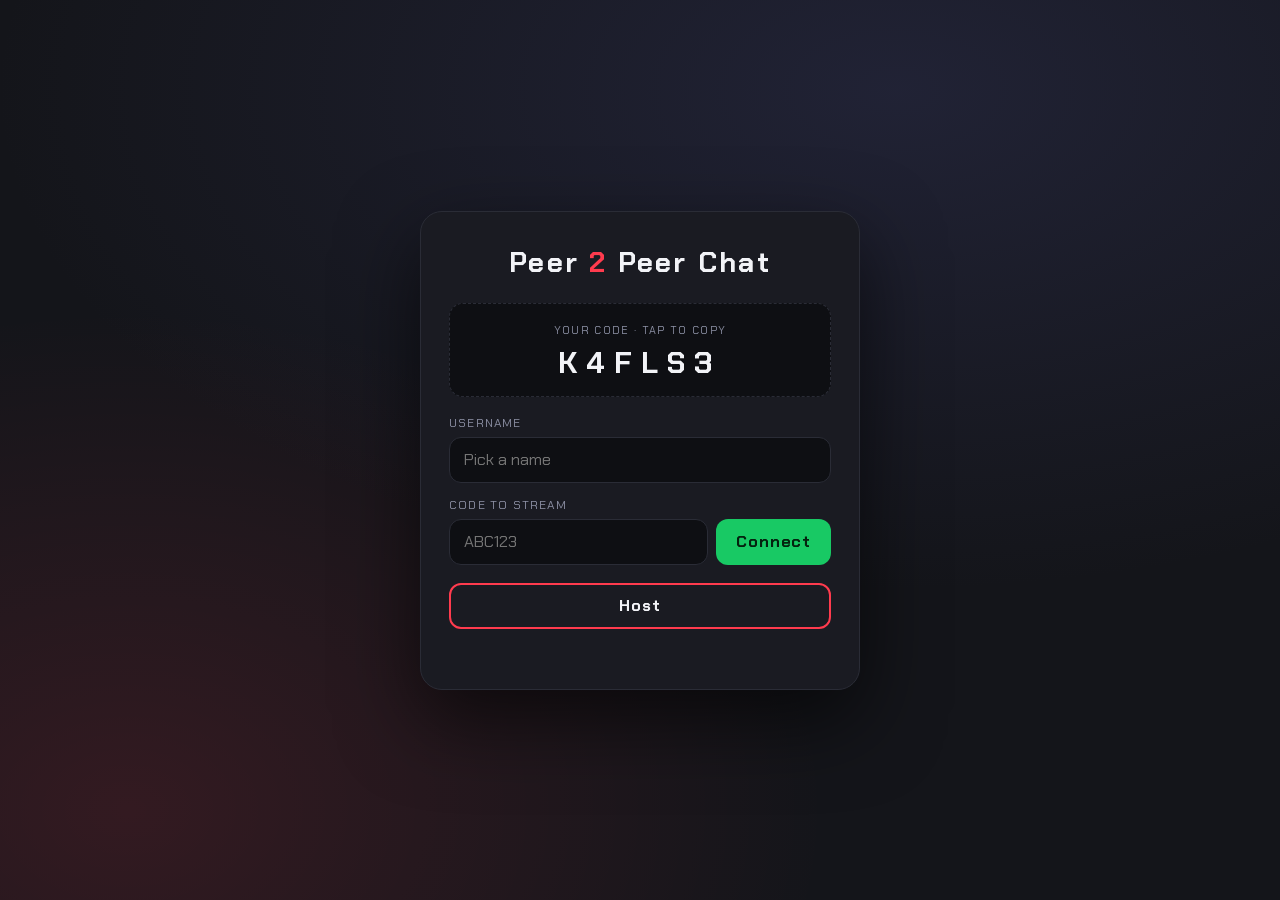
<file: index.html>
<!DOCTYPE html>
<html lang="en">
<head>
<meta charset="utf-8">
<meta name="viewport" content="width=device-width, initial-scale=1, viewport-fit=cover, interactive-widget=resizes-content">
<meta name="theme-color" content="#14151a">
<title>P2P Room</title>
<link href="https://fonts.googleapis.com/css2?family=Chakra+Petch:wght@400;600;700&display=swap" rel="stylesheet">
<link rel="stylesheet" href="css/base.css">
<link rel="stylesheet" href="css/login.css">
</head>
<body>

<section id="login">
 <div class="card">
  <div class="logo">Peer <span>2</span> Peer Chat</div>
  <div class="codebox"><small>Your code · tap to copy</small><b id="mycode">------</b></div>
  <label for="uname">Username</label>
  <input class="f" id="uname" maxlength="20" autocomplete="off" autocapitalize="words" enterkeyhint="next" placeholder="Pick a name">
  <label for="jcode">Code to stream</label>
  <div class="row"><input class="f" id="jcode" maxlength="6" autocomplete="off" autocapitalize="characters" autocorrect="off" spellcheck="false" enterkeyhint="go" placeholder="ABC123" style="text-transform:uppercase"><button class="btn go" id="join">Connect</button></div>
  <button class="btn host" id="host">Host</button>
  <div class="err" id="err"></div>
 </div>
</section>

<script src="js/config.js"></script>
<script src="js/login.js"></script>
</body>
</html>
</file>
<file: css/base.css>
:root{color-scheme:dark;--bg:#14151a;--panel:#1a1b22;--deep:#0e0f13;--line:#2a2c36;--text:#f2f3f7;--mute:#8b8fa3;--accent:#ff3b4e;--ok:#18c964;
 --sat:env(safe-area-inset-top,0px);--sar:env(safe-area-inset-right,0px);--sab:env(safe-area-inset-bottom,0px);--sal:env(safe-area-inset-left,0px)}
*,*:before,*:after{box-sizing:border-box}
html{-webkit-text-size-adjust:100%;text-size-adjust:100%}
html,body{height:100%;margin:0}
body{background:var(--bg);color:var(--text);font-family:'Chakra Petch',ui-monospace,Menlo,Consolas,monospace;-webkit-tap-highlight-color:transparent}
button,input{font:inherit;color:inherit}
input{font-size:16px} /* 16px+ stops iOS Safari from zooming into focused fields */
button,input,label{touch-action:manipulation}
.hidden{display:none!important}
</file>
<file: css/login.css>
#login{min-height:100%;min-height:100dvh;display:grid;place-items:center;padding:max(20px,var(--sat)) max(20px,var(--sar)) max(20px,var(--sab)) max(20px,var(--sal));background:radial-gradient(900px 500px at 70% 10%,#3a3d6b55,transparent),radial-gradient(700px 500px at 10% 90%,#ff3b4e22,transparent),var(--bg)}
.card{width:min(440px,100%);background:var(--panel);border:1px solid var(--line);border-radius:22px;padding:32px 28px;box-shadow:0 30px 80px #0009}
.logo{font-size:28px;font-weight:700;letter-spacing:.08em;text-align:center}.logo span{color:var(--accent)}
.codebox{margin:22px 0 18px;text-align:center;background:var(--deep);border:1px dashed var(--line);border-radius:14px;padding:14px}
.codebox small{color:var(--mute);letter-spacing:.12em;text-transform:uppercase;font-size:11px}
.codebox b{display:block;font-size:30px;letter-spacing:.3em;margin-top:4px;cursor:pointer}
label{display:block;font-size:12px;color:var(--mute);letter-spacing:.1em;text-transform:uppercase;margin:14px 0 6px}
input.f{width:100%;min-width:0;height:46px;border-radius:12px;border:1px solid var(--line);background:var(--deep);padding:0 14px;outline:none}
input.f:focus{border-color:var(--accent)}
.row{display:flex;gap:8px}
.btn{height:46px;border-radius:12px;border:0;padding:0 20px;font-weight:700;cursor:pointer;letter-spacing:.05em}
.btn:disabled{opacity:.5;cursor:wait}
.btn.go{background:var(--ok);color:#04230f}
.btn.host{width:100%;margin-top:18px;background:transparent;border:2px solid var(--accent)}
@media (hover:hover){.btn.host:not(:disabled):hover{background:var(--accent)}}
.btn.host:not(:disabled):active{background:var(--accent)}
.err{color:var(--mute);font-size:13px;min-height:18px;margin-top:10px;text-align:center}
.err.bad{color:var(--accent)}
@media (max-width:380px){.card{padding:24px 18px}.codebox b{font-size:26px}}
</file>
